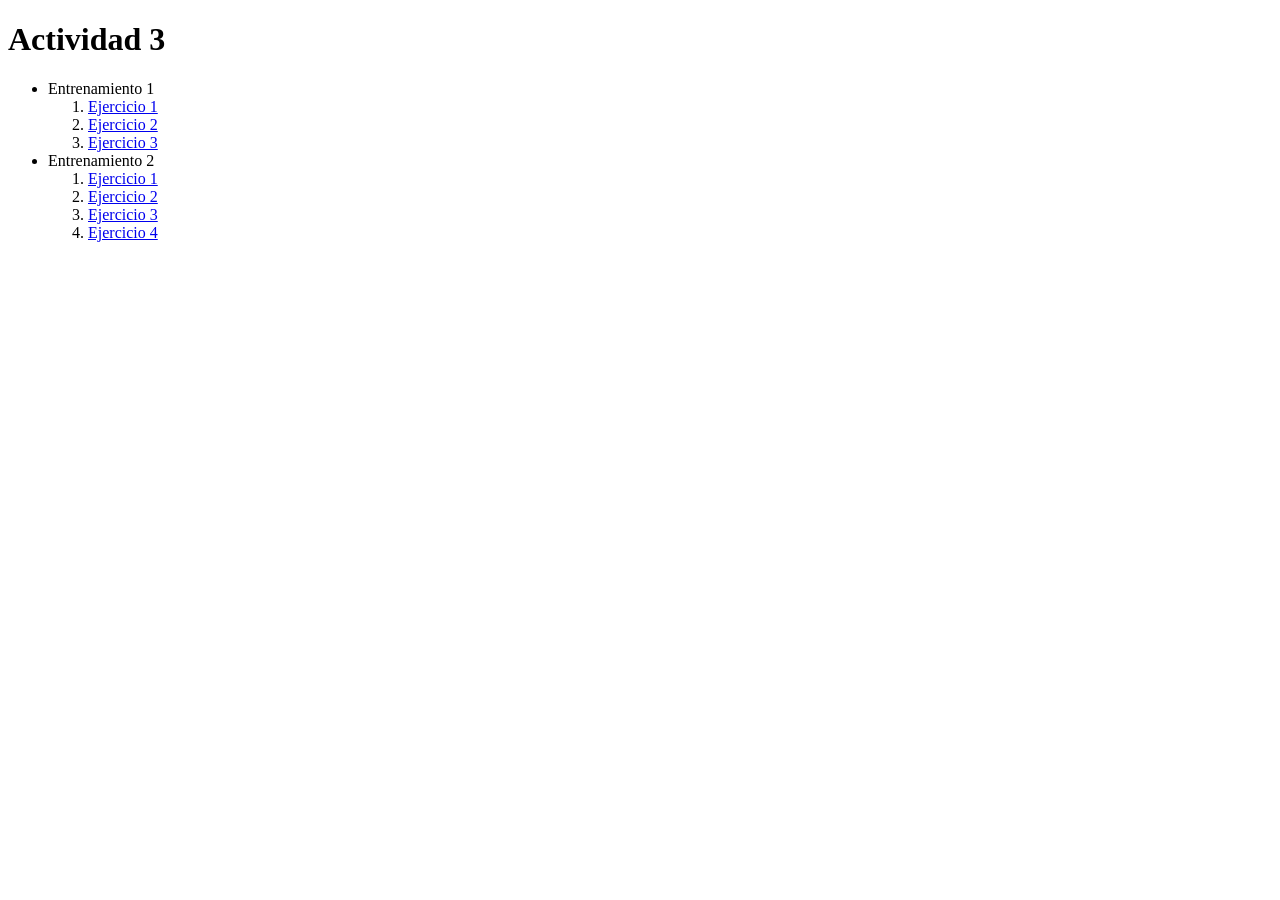
<file: index.Html>
<!DOCTYPE html>
<html lang="en">
<head>
    <meta charset="UTF-8">
    <meta name="viewport" content="width=device-width, initial-scale=1.0">
    <title>Actividad 3</title>
</head>
<body>
    <header>
        <h1>Actividad 3</h1>
    </header>
    <main>
        <ul>
            <li>Entrenamiento 1
                <ol>
                    <li><a href="./Entrenamiento 1/Ejercicio 1/index.html">Ejercicio 1</a></li>
                    <li><a href="./Entrenamiento 1/Ejercicio 2/Index.html">Ejercicio 2</a></li>
                    <li><a href="./Entrenamiento 1/Ejercicio 3/index.html">Ejercicio 3</a></li>
                </ol>
            </li>

            <li> Entrenamiento 2
                <ol>
                    <li><a href="./Entrenamiento 2/Modelo 1/index.html">Ejercicio 1</a></li>
                    <li><a href="./Entrenamiento 2/Modelo 2/index.html">Ejercicio 2</a></li>
                    <li><a href="./Entrenamiento 2/Modelo 3/index.html">Ejercicio 3</a></li>
                    <li><a href="./Entrenamiento 2/Modelo 4/index.html">Ejercicio 4</a></li>
                </ol>
            </li>
        </ul>
    </main>
    
</body>
</html>
</file>
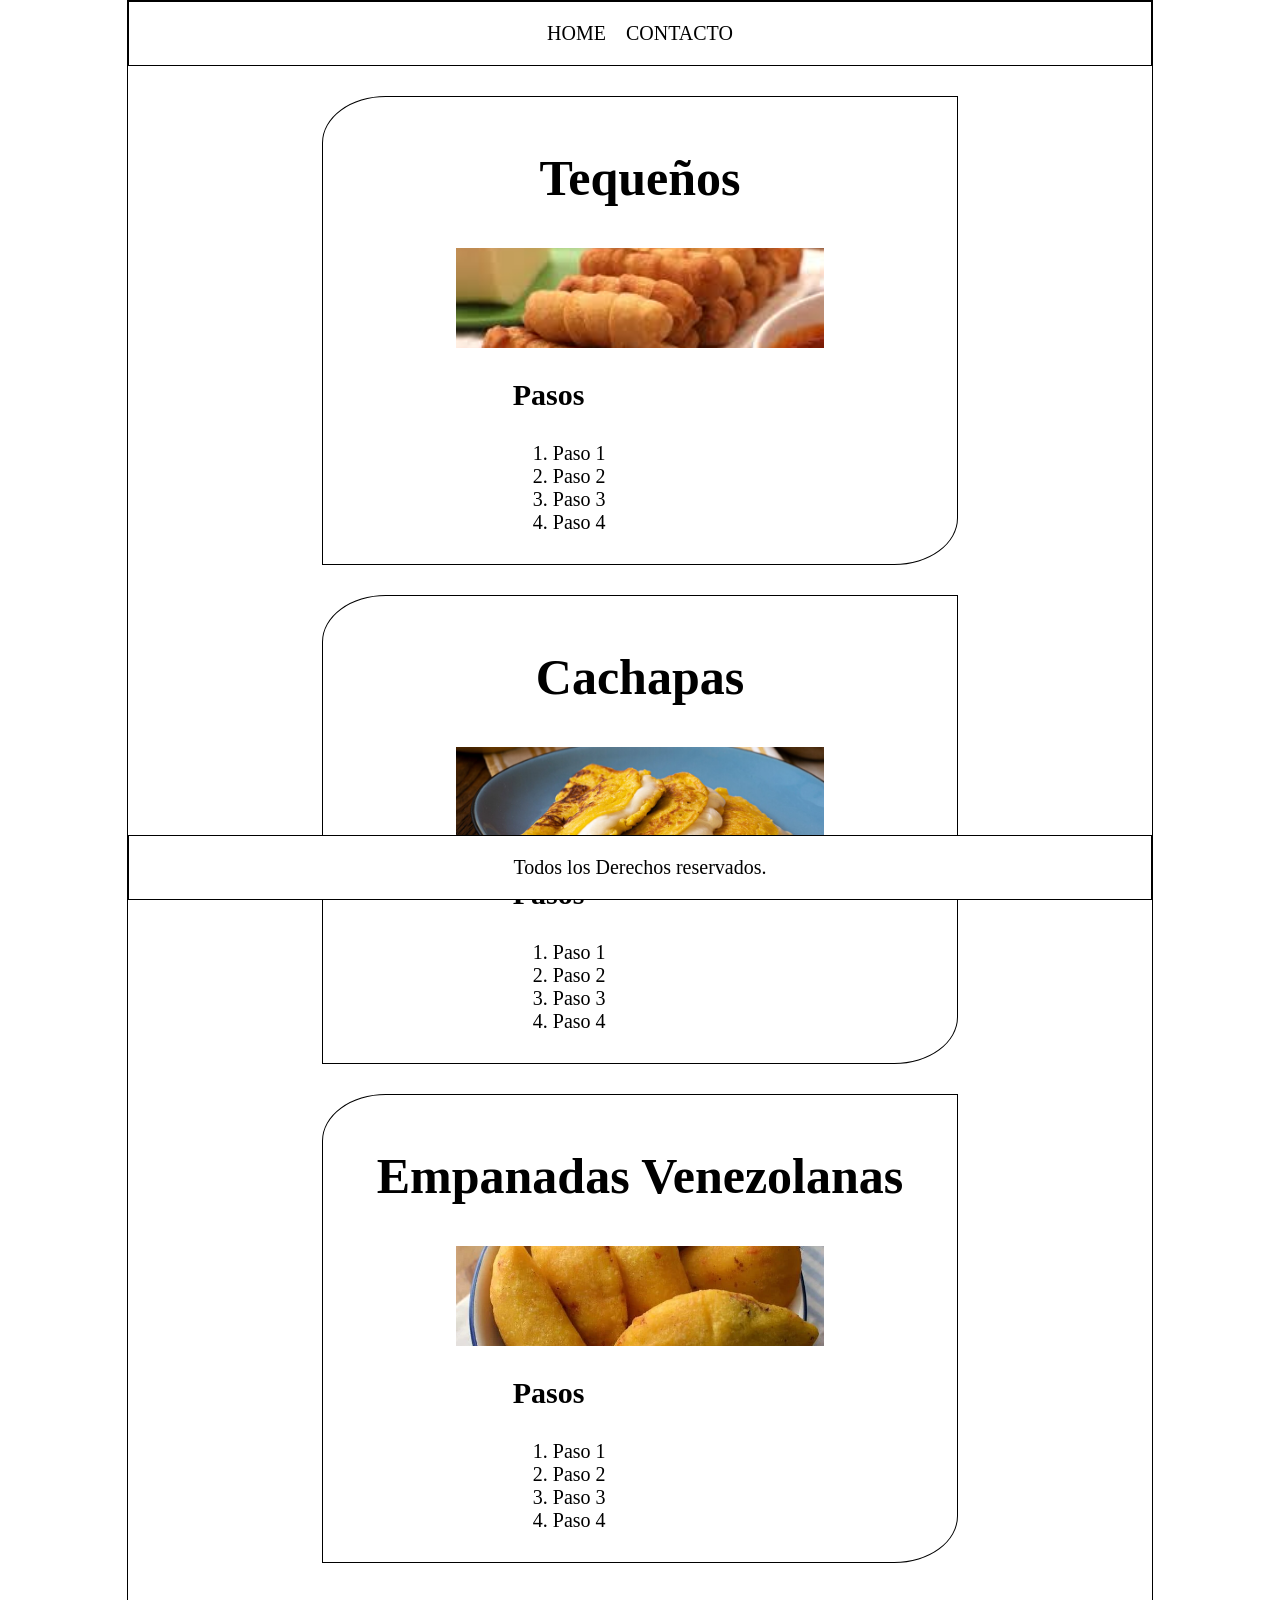
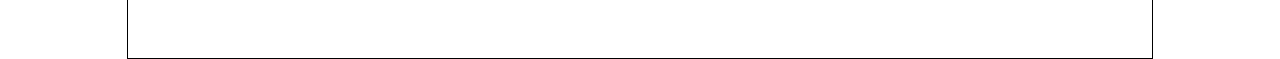
<file: Entrenamiento 1/Ejercicio 2/Index.html>
<!DOCTYPE html>
<html lang="es">

<head>
    <meta charset="UTF-8">
    <meta name="viewport" content="width=device-width, initial-scale=1.0">
    <link rel="stylesheet" href="./CSS/estilos.css">
    <title>Ejercicio 2</title>
</head>

<body>
    <header>
        <nav class="menu">
            <ul>
                <li><a href="Index.html">HOME</a></li>
                <li><a href="./pages/contacto.html">CONTACTO</a></li>
            </ul>
        </nav>
    </header>

    <main>
        <section class="recetario">
            <article class="receta1">
                <h2 class="receta-titulo">Tequeños</h2>
                <img src="../Images/images.jpg" alt="Receta 1">
                <h3>Pasos</h3>
                <ol class="receta-pasos">
                    <li>Paso 1</li>
                    <li>Paso 2</li>
                    <li>Paso 3</li>
                    <li>Paso 4</li>
                </ol>
            </article>

            <article class="receta2">
                <h2 class="receta-titulo">Cachapas</h2>
                <img src="../Images/840_560.jpg" alt="Receta 2">
                <h3>Pasos</h3>
                <ol class="receta-pasos">
                    <li>Paso 1</li>
                    <li>Paso 2</li>
                    <li>Paso 3</li>
                    <li>Paso 4</li>
                </ol>
            </article>

            <article class="receta3">
                <h2 class="receta-titulo">Empanadas Venezolanas</h2>
                <img src="../Images/como-hacer-empanadas-venezolanas.webp" alt="Receta 3">
                <h3>Pasos</h3>
                <ol class="receta-pasos">
                    <li>Paso 1</li>
                    <li>Paso 2</li>
                    <li>Paso 3</li>
                    <li>Paso 4</li>
                </ol>
            </article>
        </section>

    </main>

    <footer>
        <p>Todos los Derechos reservados.</p>
    </footer>

</body>

</html>
</file>
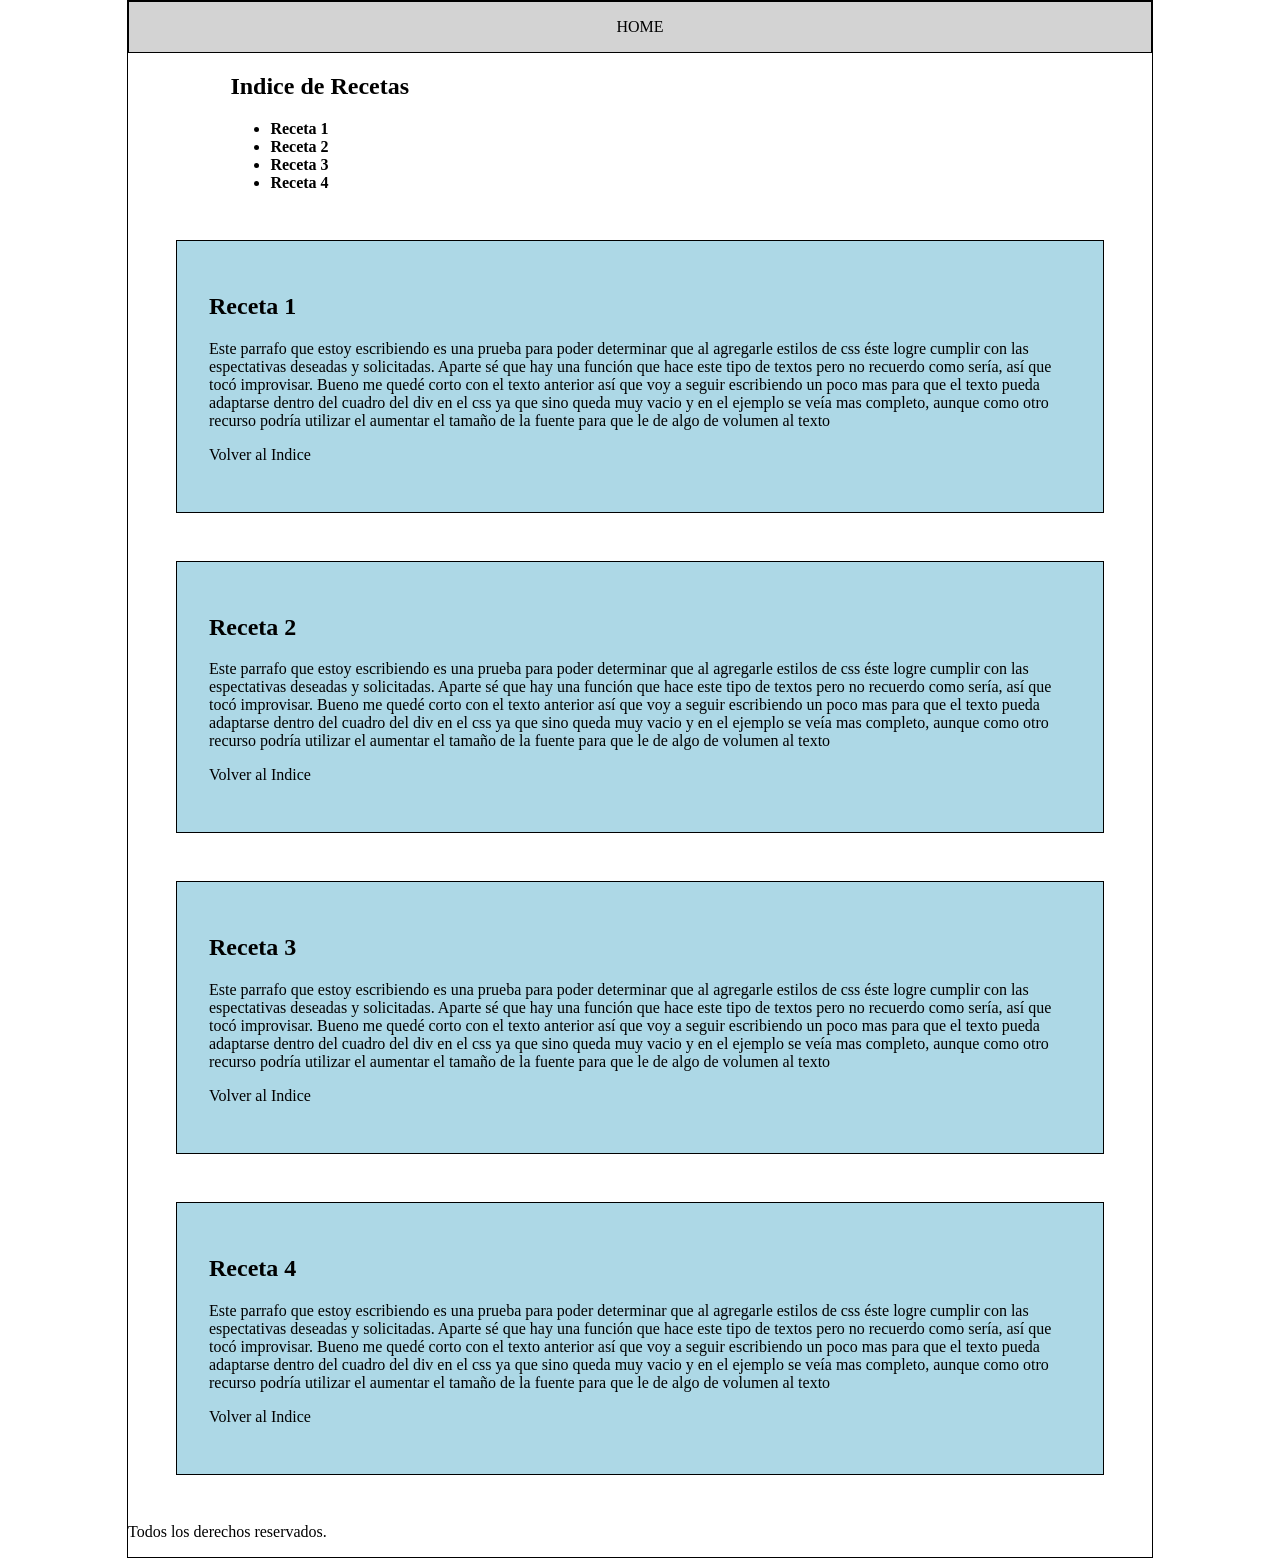
<file: Entrenamiento 1/Ejercicio 3/index.html>
<!DOCTYPE html>
<html lang="es">

<head>
    <meta charset="UTF-8">
    <meta name="viewport" content="width=device-width, initial-scale=1.0">
    <link rel="stylesheet" href="CSS/estilos.css">
    <title>Ejercicio 3</title>
</head>

<body>
    <header>
        <nav class="menu">
            <p><a href="index.html"> HOME</a></p>
        </nav>
    </header>

    <main>
        <section class="indice" id="indice">
            <h2 class="Titulo"> Indice de Recetas</h2>
            <ul class="Lista-de-recetas">
                <li><a href="#receta1">Receta 1</a></li>
                <li><a href="#receta2">Receta 2</a></li>
                <li><a href="#receta3">Receta 3</a></li>
                <li><a href="#receta4">Receta 4</a></li>
            </ul>
        </section>

        <section class="recetas">
            <div class="grupo-receta">
                <h2 class="nombres" id="receta1"> Receta 1</h2>
                <p> Este parrafo que estoy escribiendo es una prueba para poder determinar que al agregarle estilos de
                    css éste logre cumplir con las espectativas deseadas y solicitadas. Aparte sé que hay una función
                    que hace este tipo de textos pero no recuerdo como sería, así que tocó improvisar. Bueno me quedé
                    corto con el texto anterior así que voy a seguir escribiendo un poco mas para que el texto pueda
                    adaptarse dentro del cuadro del div en el css ya que sino queda muy vacio y en el ejemplo se veía
                    mas completo, aunque como otro recurso podría utilizar el aumentar el tamaño de la fuente para que
                    le de algo de volumen al texto </p>
                <p><a href="#indice">Volver al Indice</a></p>

            </div>

            <div class="grupo-receta">
                <h2 class="nombres" id="receta2"> Receta 2</h2>
                <p> Este parrafo que estoy escribiendo es una prueba para poder determinar que al agregarle estilos de
                    css éste logre cumplir con las espectativas deseadas y solicitadas. Aparte sé que hay una función
                    que hace este tipo de textos pero no recuerdo como sería, así que tocó improvisar. Bueno me quedé
                    corto con el texto anterior así que voy a seguir escribiendo un poco mas para que el texto pueda
                    adaptarse dentro del cuadro del div en el css ya que sino queda muy vacio y en el ejemplo se veía
                    mas completo, aunque como otro recurso podría utilizar el aumentar el tamaño de la fuente para que
                    le de algo de volumen al texto </p>
                <p><a href="#indice">Volver al Indice</a></p>
            </div>

            <div class="grupo-receta">
                <h2 class="nombres" id="receta3"> Receta 3</h2>
                <p> Este parrafo que estoy escribiendo es una prueba para poder determinar que al agregarle estilos de
                    css éste logre cumplir con las espectativas deseadas y solicitadas. Aparte sé que hay una función
                    que hace este tipo de textos pero no recuerdo como sería, así que tocó improvisar. Bueno me quedé
                    corto con el texto anterior así que voy a seguir escribiendo un poco mas para que el texto pueda
                    adaptarse dentro del cuadro del div en el css ya que sino queda muy vacio y en el ejemplo se veía
                    mas completo, aunque como otro recurso podría utilizar el aumentar el tamaño de la fuente para que
                    le de algo de volumen al texto </p>
                <p><a href="#indice">Volver al Indice</a></p>

            </div>

            <div class="grupo-receta">
                <h2 class="nombres" id="receta4"> Receta 4</h2>
                <p> Este parrafo que estoy escribiendo es una prueba para poder determinar que al agregarle estilos de
                    css éste logre cumplir con las espectativas deseadas y solicitadas. Aparte sé que hay una función
                    que hace este tipo de textos pero no recuerdo como sería, así que tocó improvisar. Bueno me quedé
                    corto con el texto anterior así que voy a seguir escribiendo un poco mas para que el texto pueda
                    adaptarse dentro del cuadro del div en el css ya que sino queda muy vacio y en el ejemplo se veía
                    mas completo, aunque como otro recurso podría utilizar el aumentar el tamaño de la fuente para que
                    le de algo de volumen al texto </p>
                <p><a href="#indice">Volver al Indice</a></p>

            </div>

        </section>
    </main>

    <footer>
        <p>Todos los derechos reservados.</p>
    </footer>

</body>

</html>
</file>
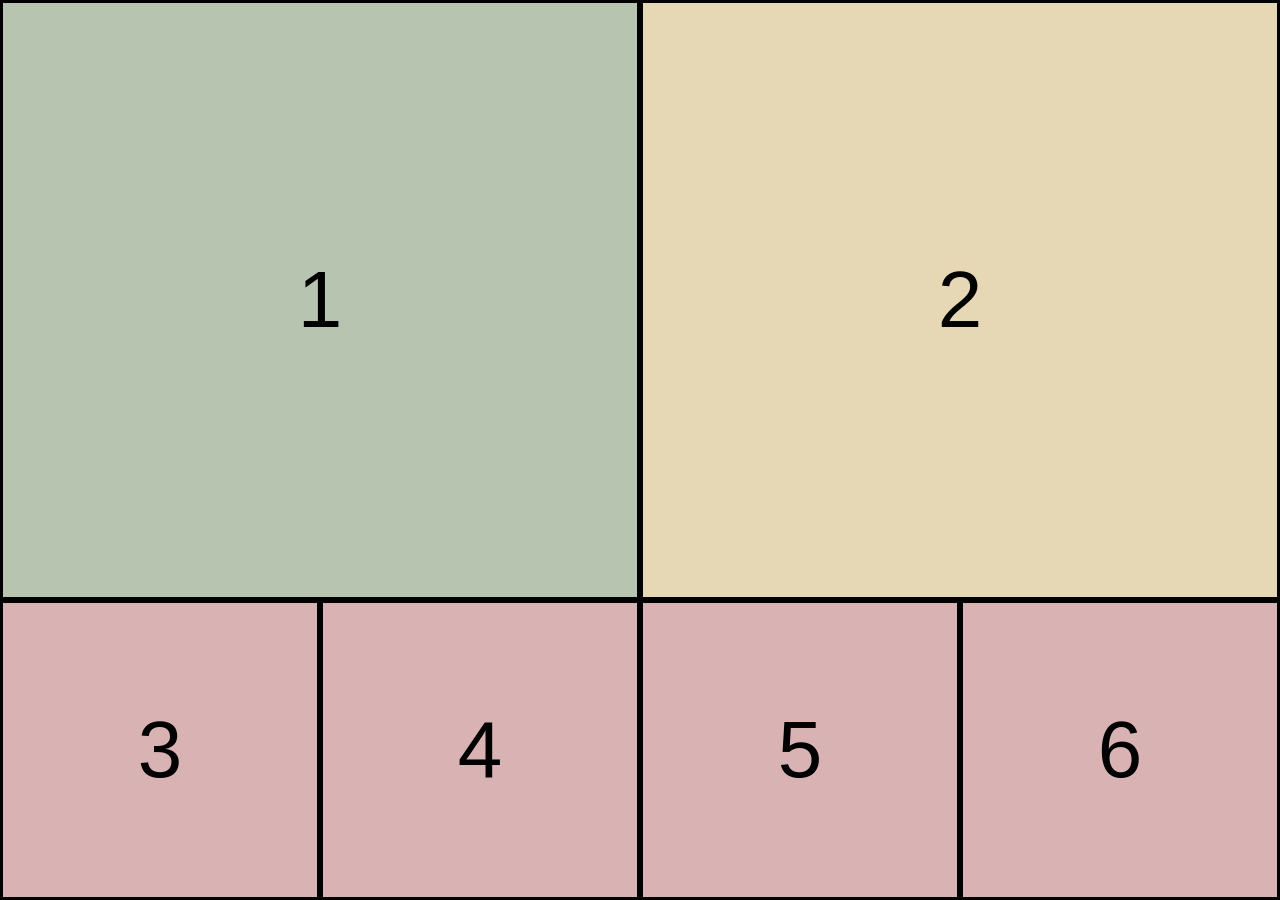
<file: Entrenamiento 2/Modelo 1/index.html>
<!DOCTYPE html>
<html lang="es">
    <head>
        <meta charset="UTF-8">
        <meta name="viewport" content="width=device-width, initial-scale=1.0">
        <title>Modelo 1</title>
        <link rel="stylesheet" href="style.css">
    </head>

    <body>
        <div class="contenedor">    
            <div class="caja_uno">
                <p>1</p>
            </div>

            <div class="caja_dos">
                <p>2</p>
            </div>

            <div class="caja_tres">
                <p>3</p>
            </div>

            <div class="caja_cuatro">
                <p>4</p>
            </div>

            <div class="caja_cinco">
                <p>5</p>
            </div>

            <div class="caja_seis">
                <p>6</p>
            </div>
            
        </div>
    </body>
</html>
</file>
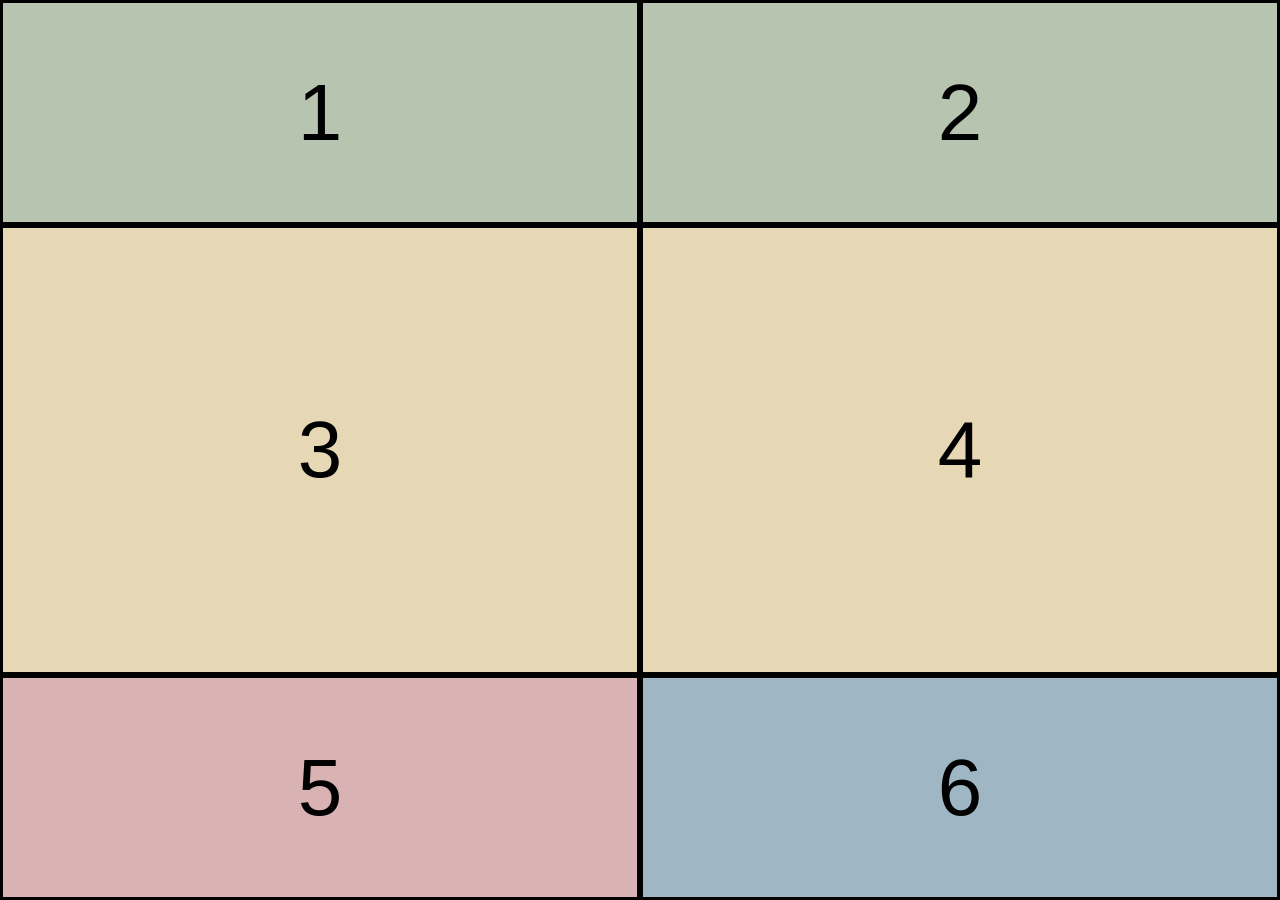
<file: Entrenamiento 2/Modelo 2/index.html>
<!DOCTYPE html>
<html lang="es">
    <head>
        <meta charset="UTF-8">
        <meta name="viewport" content="width=device-width, initial-scale=1.0">
        <title>Modelo 2</title>
        <link rel="stylesheet" href="style.css">
    </head>

    <body>
        <div class="contenedor">    
            <div class="caja_uno">
                <p>1</p>
            </div>

            <div class="caja_dos">
                <p>2</p>
            </div>

            <div class="caja_tres">
                <p>3</p>
            </div>

            <div class="caja_cuatro">
                <p>4</p>
            </div>

            <div class="caja_cinco">
                <p>5</p>
            </div>

            <div class="caja_seis">
                <p>6</p>
            </div>
            
        </div>
    </body>
</html>
</file>
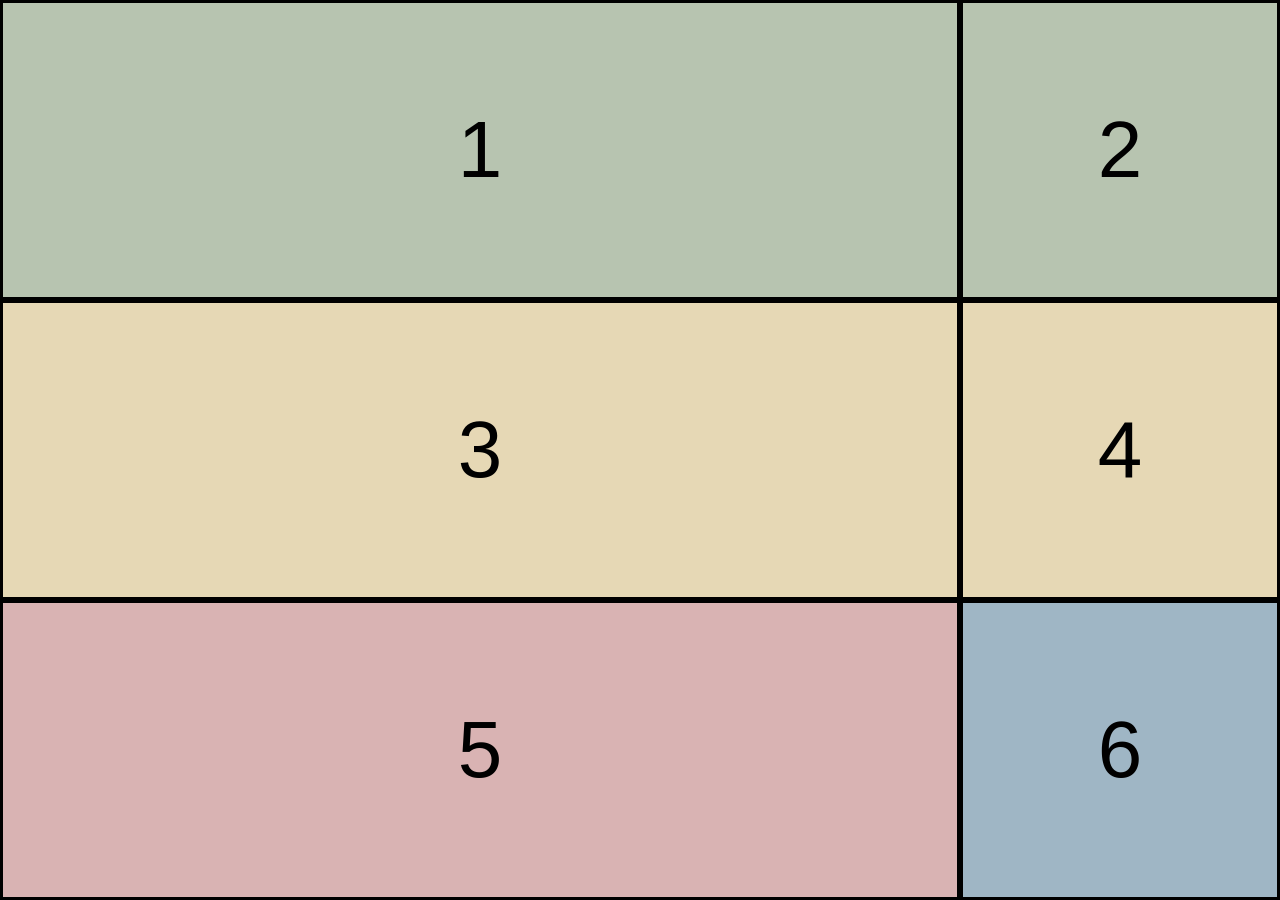
<file: Entrenamiento 2/Modelo 3/index.html>
<!DOCTYPE html>
<html lang="es">
    <head>
        <meta charset="UTF-8">
        <meta name="viewport" content="width=device-width, initial-scale=1.0">
        <title>Modelo 3</title>
        <link rel="stylesheet" href="style.css">
    </head>

    <body>
        <div class="contenedor">    
            <div class="caja_uno">
                <p>1</p>
            </div>

            <div class="caja_dos">
                <p>2</p>
            </div>

            <div class="caja_tres">
                <p>3</p>
            </div>

            <div class="caja_cuatro">
                <p>4</p>
            </div>

            <div class="caja_cinco">
                <p>5</p>
            </div>

            <div class="caja_seis">
                <p>6</p>
            </div>
            
        </div>
    </body>
</html>
</file>
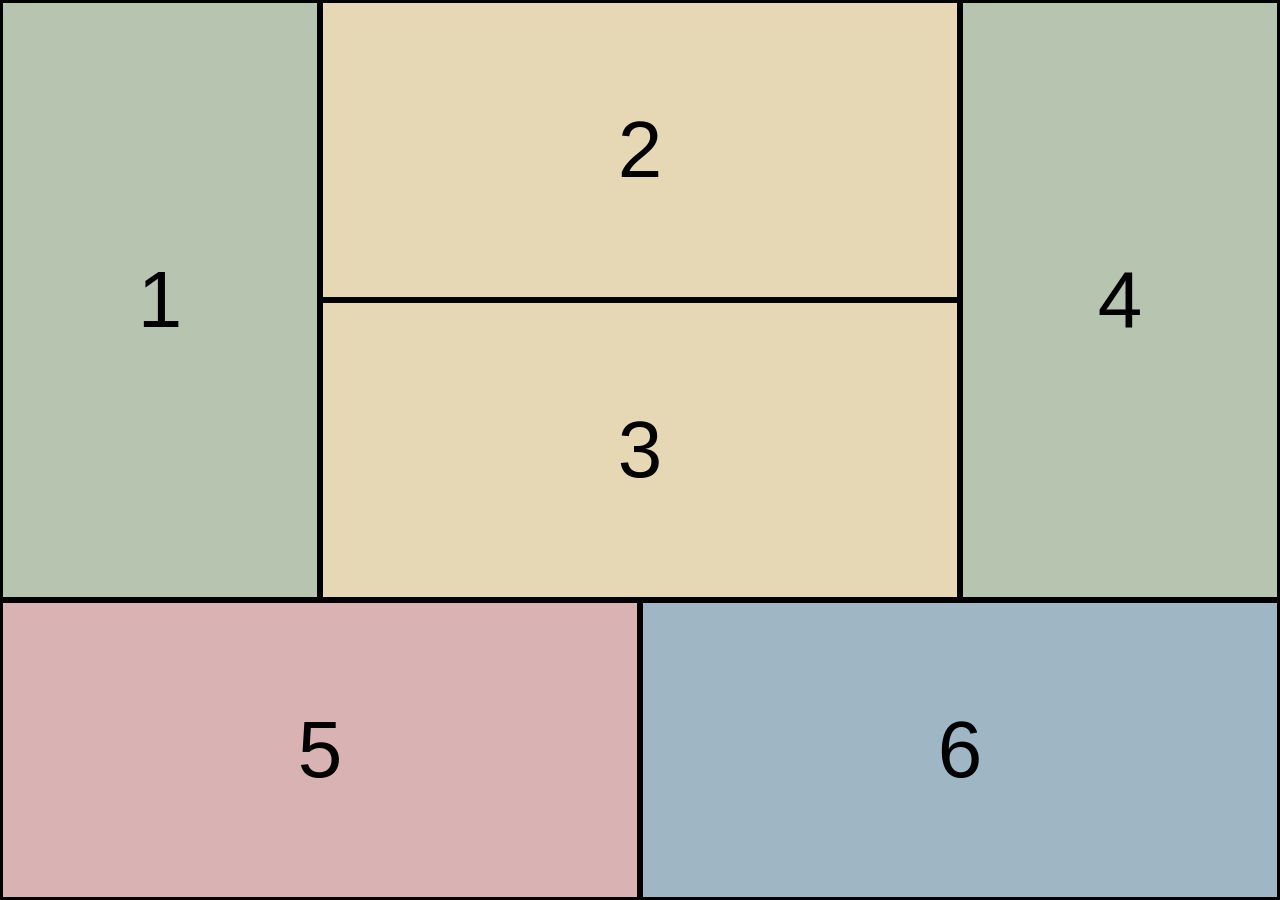
<file: Entrenamiento 2/Modelo 4/index.html>
<!DOCTYPE html>
<html lang="es">
    <head>
        <meta charset="UTF-8">
        <meta name="viewport" content="width=device-width, initial-scale=1.0">
        <title>Modelo 4</title>
        <link rel="stylesheet" href="style.css">
    </head>

    <body>
        <div class="contenedor">    
            <div class="caja_uno">
                <p>1</p>
            </div>

            <div class="caja_dos">
                <p>2</p>
            </div>

            <div class="caja_tres">
                <p>3</p>
            </div>

            <div class="caja_cuatro">
                <p>4</p>
            </div>

            <div class="caja_cinco">
                <p>5</p>
            </div>

            <div class="caja_seis">
                <p>6</p>
            </div>
            
        </div>
    </body>
</html>
</file>
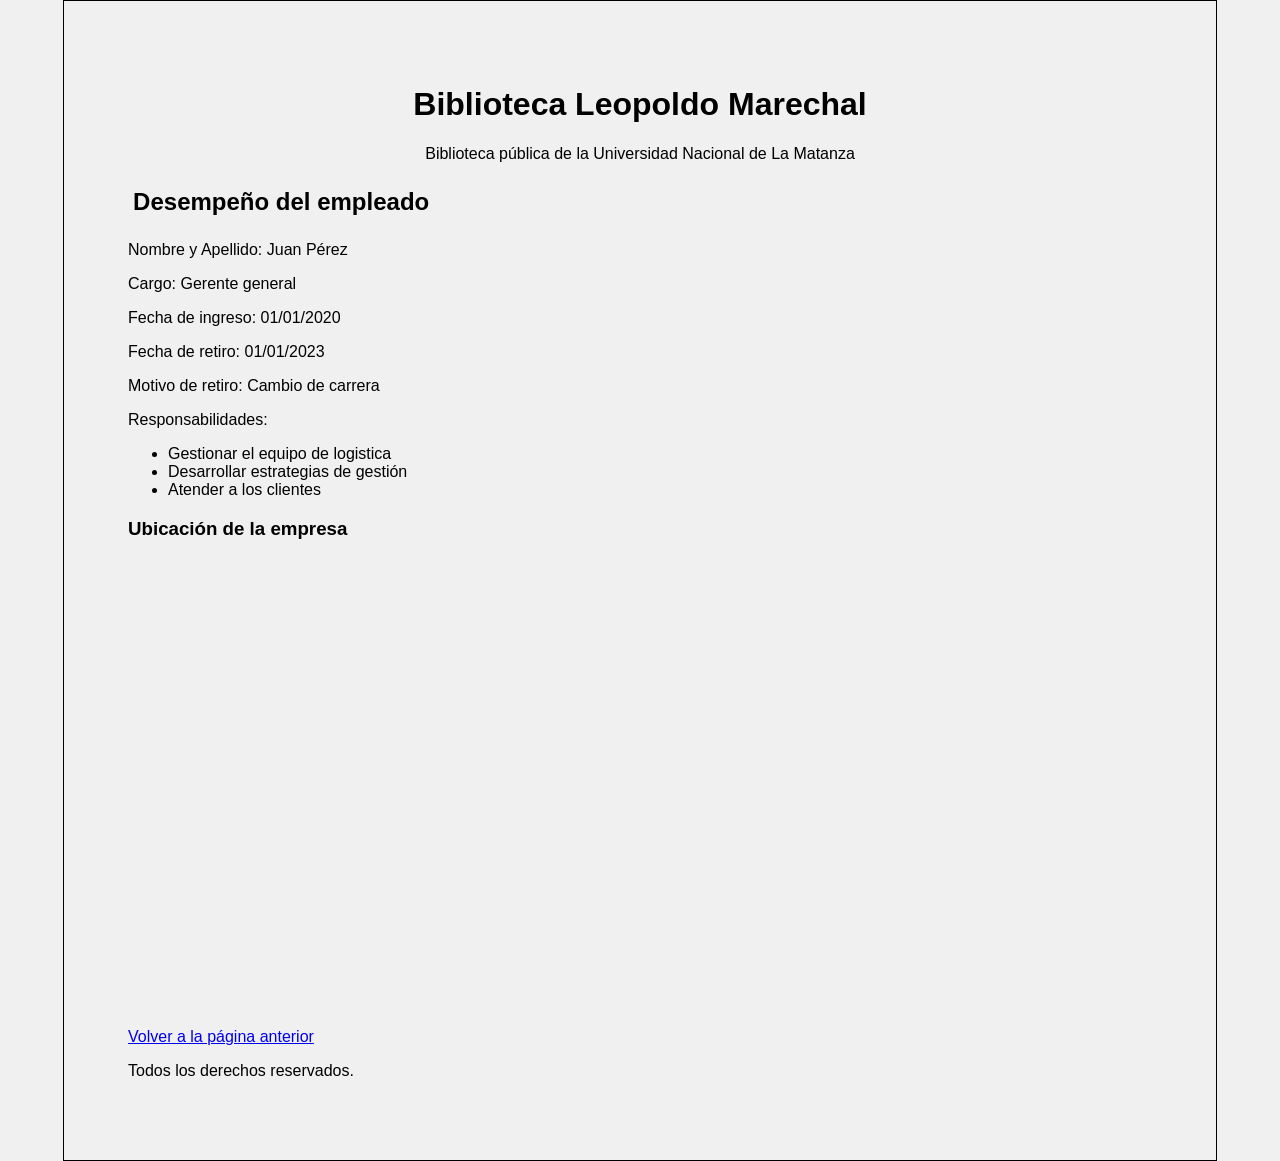
<file: Entrenamiento 1/Ejercicio 1/Pages/Empresa 1.html>
<!DOCTYPE html>
<html lang="es">

<head>
    <meta charset="UTF-8">
    <meta name="viewport" content="width=device-width, initial-scale=1.0">
    <link rel="stylesheet" href="../ejercicio1.css">
    <title>Empresa 1</title>
</head>

<body>
    <header>
        <h1>Biblioteca Leopoldo Marechal</h1>
        <p>Biblioteca pública de la Universidad Nacional de La Matanza</p>
    </header>

    <main>
        <section class="Desempeño">
            <h2>Desempeño del empleado</h2>
            <p>Nombre y Apellido: Juan Pérez</p>
            <p>Cargo: Gerente general</p>
            <p>Fecha de ingreso: 01/01/2020</p>
            <p>Fecha de retiro: 01/01/2023</p>
            <p>Motivo de retiro: Cambio de carrera</p>
            <p>Responsabilidades:</p>
            <ul>
                <li>Gestionar el equipo de logistica</li>
                <li>Desarrollar estrategias de gestión</li>
                <li>Atender a los clientes</li>
            </ul>

        </section class="mapa">
        <h3>Ubicación de la empresa</h3>
        <iframe
            src="https://www.google.com/maps/embed?pb=!1m18!1m12!1m3!1d3281.3973068633095!2d-58.56753802445527!3d-34.66992077293061!2m3!1f0!2f0!3f0!3m2!1i1024!2i768!4f13.1!3m3!1m2!1s0x95bcc7669ee55091%3A0x472dd98524436fcf!2sBiblioteca%20Leopoldo%20Marechal!5e0!3m2!1ses!2sar!4v1775847940624!5m2!1ses!2sar"
            width="600" height="450" style="border:0;" allowfullscreen="" loading="lazy"
            referrerpolicy="no-referrer-when-downgrade"></iframe>

        <p class="volver"><a href="../index.html">Volver a la página anterior</a></p>
    </main>

    <footer>
        <p>Todos los derechos reservados.</p>
    </footer>
</body>

</html>
</file>
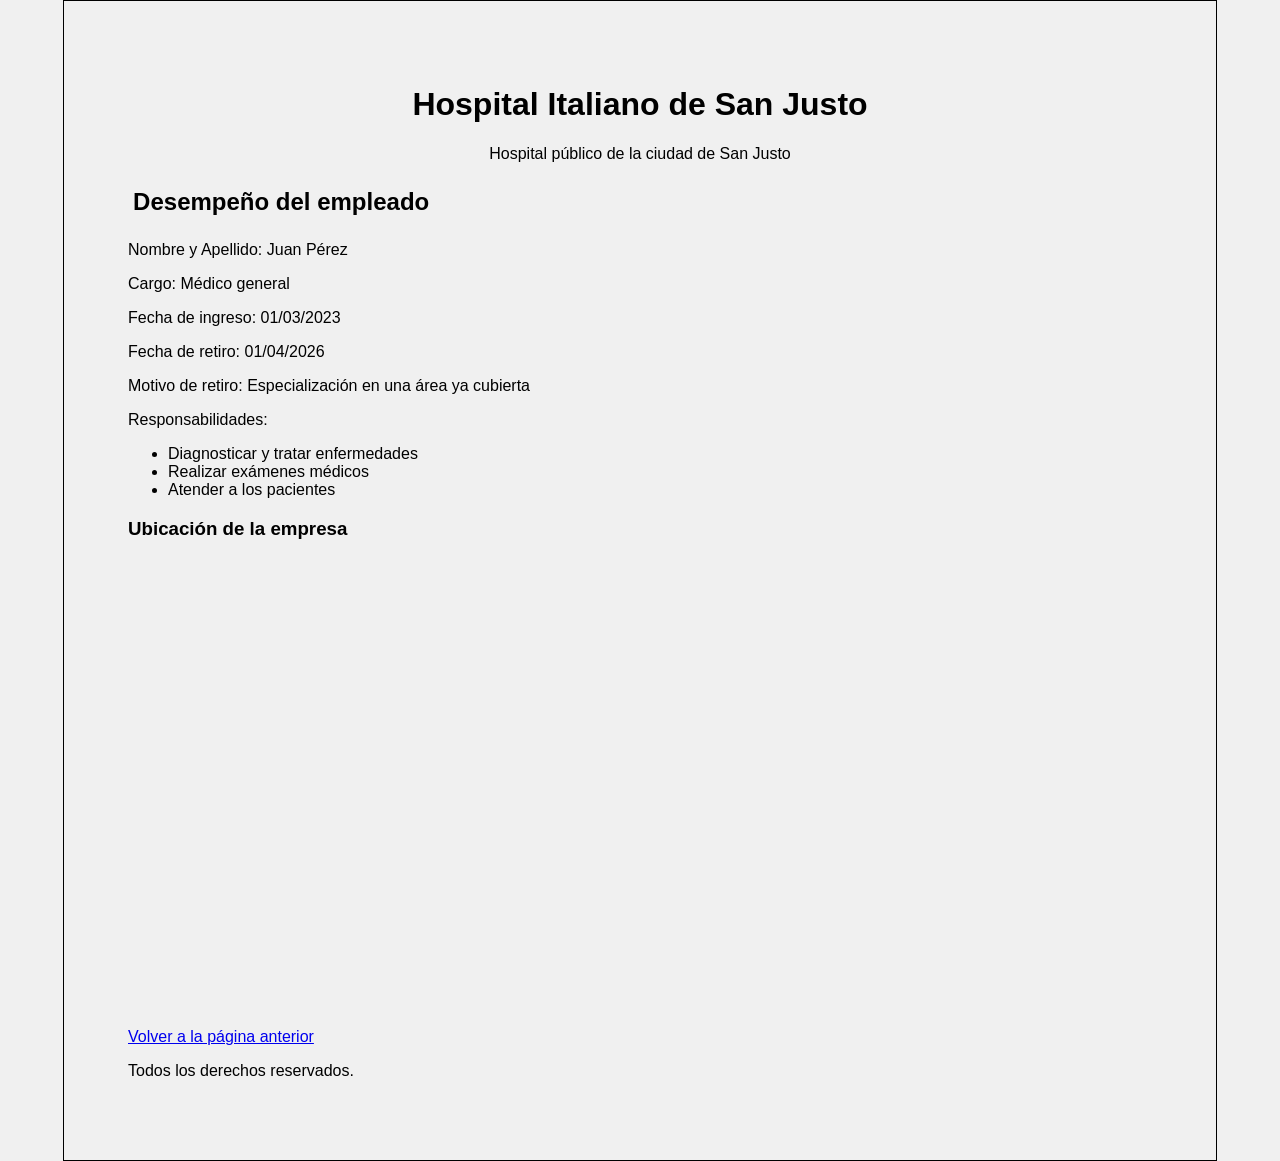
<file: Entrenamiento 1/Ejercicio 1/Pages/Empresa 2.html>
<!DOCTYPE html>
<html lang="es">

<head>
    <meta charset="UTF-8">
    <meta name="viewport" content="width=device-width, initial-scale=1.0">
    <link rel="stylesheet" href="../ejercicio1.css">
    <title>Empresa 2</title>
</head>

<body>
    <header>
        <h1>Hospital Italiano de San Justo</h1>
        <p>Hospital público de la ciudad de San Justo</p>
    </header>

    <main>
        <section class="Desempeño">
            <h2>Desempeño del empleado</h2>
            <p>Nombre y Apellido: Juan Pérez</p>
            <p>Cargo: Médico general</p>
            <p>Fecha de ingreso: 01/03/2023</p>
            <p>Fecha de retiro: 01/04/2026</p>
            <p>Motivo de retiro: Especialización en una área ya cubierta</p>
            <p>Responsabilidades:</p>
            <ul>
                <li>Diagnosticar y tratar enfermedades</li>
                <li>Realizar exámenes médicos</li>
                <li>Atender a los pacientes</li>
            </ul>

        </section class="mapa">
        <h3>Ubicación de la empresa</h3>
        <iframe
            src="https://www.google.com/maps/embed?pb=!1m18!1m12!1m3!1d37125.34825921998!2d-58.57990282047495!3d-34.668636251005765!2m3!1f0!2f0!3f0!3m2!1i1024!2i768!4f13.1!3m3!1m2!1s0x95bcc7cd14129b61%3A0x78f6eab9f8572beb!2sHospital%20Italiano%20de%20San%20Justo%20Agust%C3%ADn%20Rocca!5e0!3m2!1ses!2sar!4v1775850305197!5m2!1ses!2sar"
            width="600" height="450" style="border:0;" allowfullscreen="" loading="lazy"
            referrerpolicy="no-referrer-when-downgrade"></iframe>
        <p class="volver"> <a href="../index.html">Volver a la página anterior</a></p>
    </main>

    <footer>
        <p>Todos los derechos reservados.</p>
    </footer>
</body>

</html>
</file>
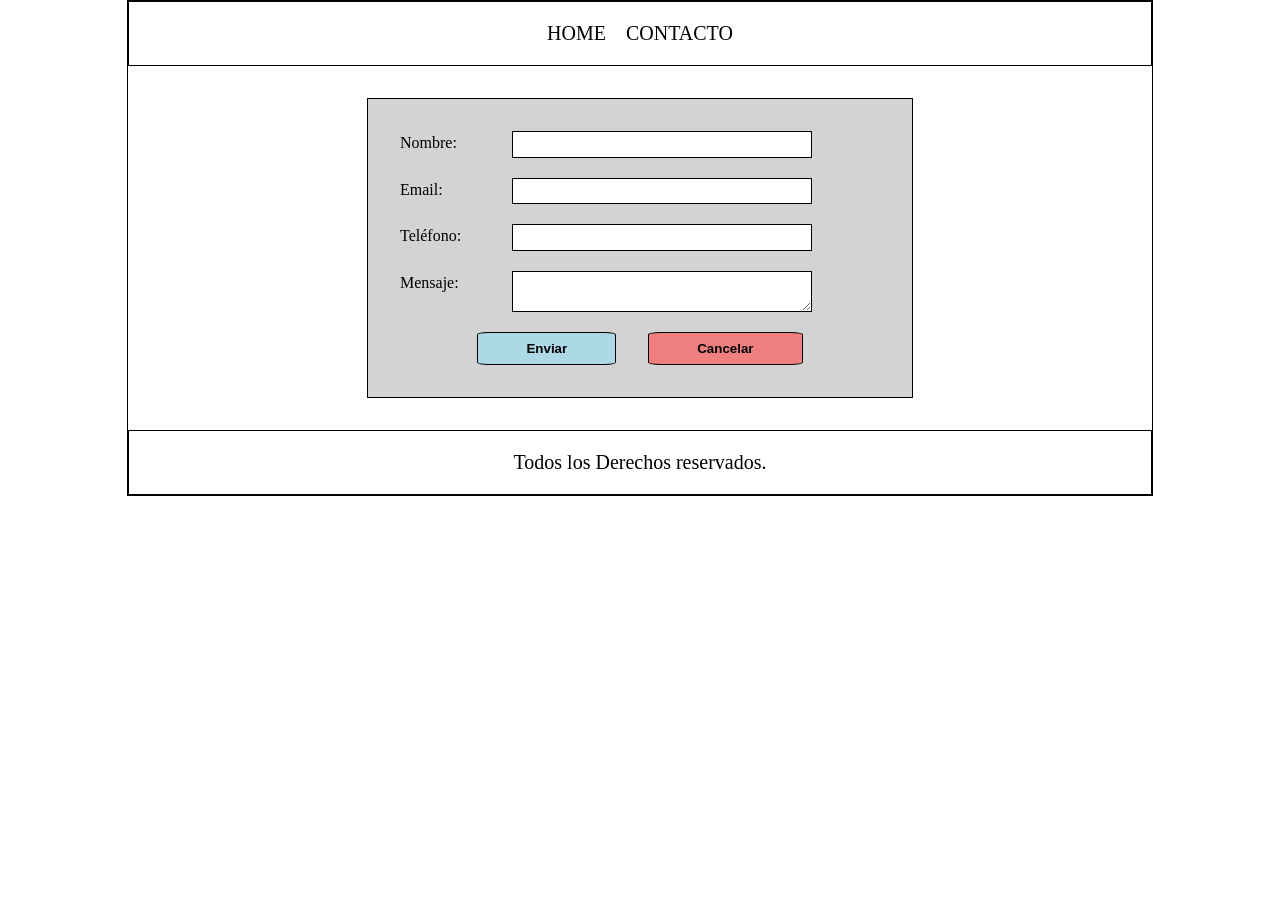
<file: Entrenamiento 1/Ejercicio 2/pages/contacto.html>
<!DOCTYPE html>
<html lang="es">

<head>
    <meta charset="UTF-8">
    <meta name="viewport" content="width=device-width, initial-scale=1.0">
    <link rel="stylesheet" href="../CSS/estilos.css">
    <title>Ejercicio 2</title>
</head>

<body>
    <header>
        <nav class="menu">
            <ul>
                <li><a href="../Index.html">HOME</a></li>
                <li><a href="contacto.html">CONTACTO</a></li>
            </ul>
        </nav>
    </header>

    <main>
        <section class="contacto">
            <form action="submit">

                <div class="form-agrupado">
                    <label for="nombre">Nombre:</label>
                    <input type="text" id="nombre" name="nombre" required>
                </div>

                <div class="form-agrupado">
                    <label for="email">Email:</label>
                    <input type="email" id="email" name="email" required>
                </div>

                <div class="form-agrupado">
                    <label for="telefono">Teléfono:</label>
                    <input type="tel" id="telefono" name="telefono" required>
                </div>

                <div class="form-agrupado">
                    <label for="mensaje">Mensaje:</label>
                    <textarea id="mensaje" name="mensaje" required></textarea>
                </div>

                <div class="botones">
                    <button type="submit" class="boton-enviar">Enviar</button>
                    <button type="reset" class="boton-cancelar">Cancelar</button>
                </div>
            </form>
        </section>

    </main>

    <footer>
        <p>Todos los Derechos reservados.</p>
    </footer>

</body>

</html>
</file>
<file: Entrenamiento 1/Ejercicio 2/CSS/estilos.css>
body {
    width: 80%;
    margin: auto;
    border: 0.0625rem solid black;
}

.receta1, .receta2, .receta3 {
    border: 0.0625rem solid black;
    padding: 0.625rem;
    width: 60%;
    margin: 1.875rem auto;
    border-top-left-radius: 10%;
    border-bottom-right-radius: 10%;
}

.recetario h2 {
    text-align: center;
    font-size: 3.125rem;
}

.recetario img {
    display: block;
    margin: auto;
    width: 60%;
    height: 6.25rem;
    object-fit: cover;
}

.recetario h3 {
    margin-left: 11.25rem;
    font-size: 1.875rem;
}

.recetario ol {
    margin-left: 11.25rem;
    font-size: 1.25rem;
}

.menu ul {
    display: flex;
    list-style: none;
    justify-content: center;
    padding: 1.25rem;
    margin: 0;
    border: 0.0625rem solid black;
    font-size: 1.25rem;
}

.menu ul li a {
    margin: 0 0.625rem;
    text-decoration: none;
    color: black;
}

header {
    position: sticky;
    top: 0;
    z-index: 1000;
    background-color: white;
}

footer {
    position: sticky;
    bottom: 0;
    z-index: 1000;
    background-color: white;
    font-size: 1.25rem;
    text-align: center;
    border: 0.0625rem solid black;
}

.contacto{
    background-color: lightgrey;
    padding: 2rem;
    border: 0.0625rem solid black;
    width: 30rem;
    margin: 2rem auto; 
}

.form-agrupado {
    display: flex;
    align-items: flex-start; 
    margin-bottom: 1.25rem;
}

.form-agrupado label {
    width: 6rem; 
    margin-right: 1rem;
    padding-top: 0.2rem;
}

.form-agrupado input,
.form-agrupado textarea {
    width: 18rem;
    padding: 0.3rem;
    border: 0.0625rem solid black;
}

.botones{
    display: flex;
    justify-content: center;
    gap: 2rem;
    font-size: 1.25rem;
}

.botones button {
    padding: 0.5rem 3rem;
    border: 0.0625rem solid black;
    cursor: pointer;
    font-weight: bold;
    border-radius: 8%;
}

.boton-enviar{
    background-color: lightblue;
}

.boton-cancelar {
    background-color: lightcoral;
}
</file>
<file: Entrenamiento 1/Ejercicio 3/CSS/estilos.css>
body{
    width: 80%;
    border: 1px solid black; 
    margin:auto;
}

header{
    position:sticky;
    z-index: 10000;
    top: 0;
}
nav{
    border: 1px solid black;
    text-align: center;
    background-color: lightgray;
}

nav a{
    text-decoration: none;
    color: black;
}

.indice{
    width: 80%;
    margin: auto;
    font-weight: bold;
}

.indice a{
    color:black;
    text-decoration: none;
}
.grupo-receta{
    border: 1px solid black;
    background-color: lightblue;
    margin: 3rem;
    padding: 2rem;
}

.grupo-receta p{
    font-family: Georgia, 'Times New Roman', Times, serif;
}

.grupo-receta p a{
    text-decoration: none;
    color: black;
}
</file>
<file: Entrenamiento 2/Modelo 1/style.css>
* {
  box-sizing: border-box;
  margin: 0;
  padding: 0;
}

.contenedor {
    width: 100%;
    height: 100vh;
    display: grid;
    grid-template-columns: repeat(4, 1fr);
    grid-template-rows: 2fr 1fr;
    grid-template-areas:
        "uno uno dos dos"
        "tres cuatro cinco seis";
}

.contenedor div {
    display: flex;
    justify-content: center;
    align-items: center;
    font-size: 5rem;
    font-family: Arial, sans-serif;
    border: 0.2rem solid black;
}

.caja_uno {
    background: #b7c4b0;
    grid-area: uno;
}

.caja_dos {
    background: #e6d8b5;
    grid-area: dos;
}

.caja_tres {
    background: #d9b3b3;
    grid-area: tres;
}

.caja_cuatro {
    background: #d9b3b3;
    grid-area: cuatro;
}

.caja_cinco {
    background: #d9b3b3;
    grid-area: cinco;
}

.caja_seis {
    background: #d9b3b3;
    grid-area: seis;
}


@media (max-width: 768px) {
    .contenedor {
        grid-template-columns: repeat(2, 1fr);
        grid-template-rows: auto;
        grid-template-areas:
            "uno uno"
            "dos dos"
            "tres cuatro"
            "cinco seis";
    }

    .contenedor div {
        font-size: 3rem;
        border: 0.1rem solid black;
    }

    .caja_cinco, .caja_seis {
        background-color: #9fb6c5;
    }

    .caja_uno {
        margin-bottom: 1rem;        
    }
}
</file>
<file: Entrenamiento 2/Modelo 2/style.css>
* {
  box-sizing: border-box;
  margin: 0;
  padding: 0;
}

.contenedor {
    width: 100%;
    height: 100vh;
    display: grid;
    grid-template-columns: repeat(2, 1fr);
    grid-template-rows: 1fr 2fr 1fr;
    grid-template-areas:
        "uno dos"
        "tres cuatro"
        "cinco seis";
}

.contenedor div {
    display: flex;
    justify-content: center;
    align-items: center;
    font-size: 5rem;
    font-family: Arial, sans-serif;
    border: 0.2rem solid black;
}


.caja_uno {
    background: #b7c4b0;
    grid-area: uno;
}

.caja_dos {
    background: #b7c4b0;
    grid-area: dos;
}

.caja_tres {
    background: #e6d8b5;
    grid-area: tres;
}

.caja_cuatro {
    background: #e6d8b5;
    grid-area: cuatro;
}

.caja_cinco {
    background: #d9b3b3;
    grid-area: cinco;
}

.caja_seis {
    background: #9fb6c5;
    grid-area: seis;
}

@media (max-width: 768px) {
    .contenedor {
        grid-template-columns: repeat(2, 1fr);
        grid-template-rows: auto;
        grid-template-areas:
            "seis seis"
            "cinco cinco"
            "tres cuatro"
            "dos dos"
            "uno uno";
    }

    .contenedor div {
        font-size: 3rem;
        border: 0.1rem solid black;
    }

    .caja_cinco {
        background-color: #9fb6c5;
    }

    .caja_seis{
        background-color: #d9b3b3;
    }
    
    .caja_dos
}
</file>
<file: Entrenamiento 2/Modelo 3/style.css>
* {
  box-sizing: border-box;
  margin: 0;
  padding: 0;
}

.contenedor {
    width: 100%;
    height: 100vh;
    display: grid;
    grid-template-columns: 3fr 1fr;
    grid-template-areas:
        "uno dos"
        "tres cuatro"
        "cinco seis";
}

.contenedor div {
    display: flex;
    justify-content: center;
    align-items: center;
    font-size: 5rem;
    font-family: Arial, sans-serif;
    border: 0.2rem solid black;
}

.caja_uno {
    background: #b7c4b0;
    grid-area: uno;
}

.caja_dos {
    background: #b7c4b0;
    grid-area: dos;
}

.caja_tres {
    background: #e6d8b5;
    grid-area: tres;
}

.caja_cuatro {
    background: #e6d8b5;
    grid-area: cuatro;
}

.caja_cinco {
    background: #d9b3b3;
    grid-area: cinco;
}

.caja_seis {
    background: #9fb6c5;
    grid-area: seis;
}

@media (max-width: 768px) {
    .contenedor {
        grid-template-columns: 1fr;
        grid-template-areas: 
            "uno"
            "tres"
            "seis";
    }

    .contenedor div {
        font-size: 3rem;
        border: 0.1rem solid black;
    }

    .caja_dos, .caja_cuatro, .caja_cinco {
        display: none !important; 
    }

}
</file>
<file: Entrenamiento 2/Modelo 4/style.css>
* {
  box-sizing: border-box;
  margin: 0;
  padding: 0;
}

.contenedor {
    width: 100%;
    height: 100vh;
    display: grid;
    grid-template-columns: repeat(4, 1fr);
    grid-template-areas:
        "uno dos dos cuatro"
        "uno tres tres cuatro"
        "cinco cinco seis seis";
}

.contenedor div {
    display: flex;
    justify-content: center;
    align-items: center;
    font-size: 5rem;
    font-family: Arial, sans-serif;
    border: 0.2rem solid black;
}


.caja_uno {
    background: #b7c4b0;
    grid-area: uno;
}

.caja_dos {
    background: #e6d8b5;
    grid-area: dos;
}

.caja_tres {
    background: #e6d8b5;
    grid-area: tres;
}

.caja_cuatro {
    background: #b7c4b0;
    grid-area: cuatro;
}

.caja_cinco {
    background: #d9b3b3;
    grid-area: cinco;
}

.caja_seis {
    background: #9fb6c5;
    grid-area: seis;
}

@media (min-width: 768px) and (max-width: 1023px) {
    .contenedor {
        grid-template-columns: 3fr 1fr;
        grid-template-rows: repeat(3, 1fr);
        grid-template-areas:
            "uno dos"
            "tres cuatro"
            "cinco seis";
    }

    .caja_dos {
        background-color: #b7c4b0;
    }

    .caja_cuatro {
        background-color: #e6d8b5;
    }
}

@media (max-width: 767px) {
    .contenedor {
        grid-template-columns: 1fr;
        grid-template-areas:
            "uno"
            "dos"
            "tres"
            "cuatro"
            "cinco"
            "seis";
    }
    
    .contenedor div {
            font-size: 3rem;
            border: 0.1rem solid black;
        }

    .caja_dos {
        background-color: #b7c4b0;
    }

    .caja_cuatro {
        background-color: #e6d8b5;
    }

    .caja_cinco {
        background-color: #9fb6c5;
    }

    .caja_seis {
        background-color: #d9b3b3;
    }
}
</file>
<file: Entrenamiento 1/Ejercicio 1/ejercicio1.css>
body {
    width: 80%;
    margin: auto;
    background-color: #f0f0f0;
    font-family: Arial, sans-serif;
    border: black solid 0.1em;
    padding: 5%;
    
}

header {
    text-align: center;
}

.imagen {
    width: 20%;
    height: 20%;
    background-color: grey;
    border-radius: 30%;

}

.Datos-personales {
    display: flex;
    flex-wrap: wrap;
    align-items: center;
    justify-content: space-between;
    justify-self: spa;
}

h2 {
    text-align: start;
    width: 100%;
    padding: 0.5%;
}
</file>
